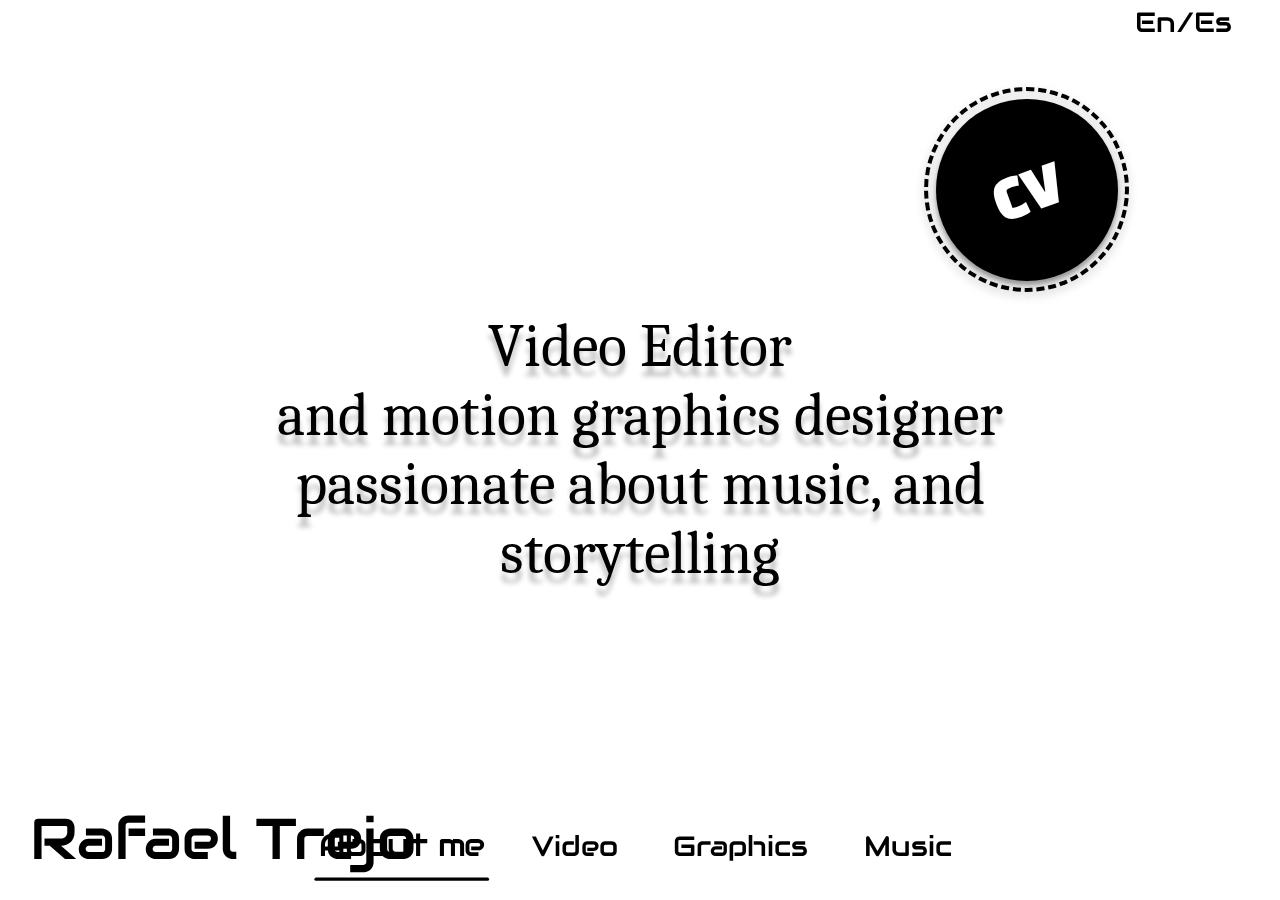
<file: index.html>
<!DOCTYPE html>

<html lang="en">
<head>
<meta charset="utf-8"/>
<meta content="width=device-width, initial-scale=1.0" name="viewport"/>
<title>Rafael Trejo - Portfolio</title>
<link href="https://fonts.googleapis.com/css2?family=Caladea:wght@400;700&amp;family=Audiowide&amp;family=Changa+One&amp;display=swap" rel="stylesheet"/>


<script src="https://w.soundcloud.com/player/api.js"></script>
<link rel="stylesheet" href="styles.css"/>
</head>
<body data-section="about">
<div class="lang" id="langToggle" role="button" tabindex="0" aria-label="Toggle language">En/Es</div>
<main class="slides" id="slides">
<!-- ABOUT -->
<section class="slide" data-section="about">
<div class="hero">
<p id="heroLine1">Video Editor</p>
<p id="heroLine2">and motion graphics designer</p>
<p id="heroLine3">passionate about music, and</p>
<p id="heroLine4">storytelling</p>
</div>
<div aria-label="Open CV" class="cv-button-wrapper">
<div class="cv-button" role="button" tabindex="0">
<span>CV</span>
</div>
</div>
</section>
<!-- VIDEO -->
<section class="slide" data-section="video">
<div class="video-shell" aria-label="Video projects">
<div aria-label="Select video project" class="video-tabs" role="tablist">
<button aria-selected="true" class="video-tab is-active" data-idx="0" type="button"></button>
<button aria-selected="false" class="video-tab" data-idx="1" type="button"></button>
<button aria-selected="false" class="video-tab" data-idx="2" type="button"></button>
<button aria-selected="false" class="video-tab" data-idx="3" type="button"></button>
<button aria-selected="false" class="video-tab" data-idx="4" type="button"></button>
<button aria-selected="false" class="video-tab" data-idx="5" type="button"></button>
<button aria-selected="false" class="video-tab" data-idx="6" type="button"></button>
</div>
<div class="panel-card video-card">
<div aria-label="Project preview" class="video-preview">
<iframe allow="accelerometer; autoplay; clipboard-write; encrypted-media; gyroscope; picture-in-picture; web-share" allowfullscreen="" class="project-youtube" id="projectYouTube" loading="lazy" title="YouTube video player"></iframe>
<div id="videoPlaceholder" class="video-placeholder">Video coming soon</div>
</div>
<div class="video-meta">
<h2 id="videoTitle"><span id="projectTitle">Freestylers Compilation (Kraken Battles)</span></h2>
<p id="videoDesc">
<span id="projectDesc">I planned, recorded, and edited this TikTok-style compilation. We attended a freestyle meet, selected a few standout freestylers, and cut the highlights to showcase their talent and energy.</span>
</p>
</div>
</div>
</div>
</section>
<!-- GRAPHICS -->
<section class="slide" data-section="graphics">
  <div class="panel-card graphics-card" aria-label="Graphics projects">
    <div class="graphics-main" id="graphicsMain" aria-label="Selected design">
      <img id="graphicsMainImg" src="/src/CaracasByNight.png" alt="Selected design" loading="lazy" onerror="this.onerror=null;this.src='https://raw.githubusercontent.com/TheRagusto/Ragus/main/src/CaracasByNight.png';">
    
      <button type="button" class="gfull-btn" id="graphicsFullBtn" aria-label="Fullscreen">
        <svg class="gfull-ic" viewBox="0 0 24 24" aria-hidden="true">
          <path fill="currentColor" d="M7 14H5v5h5v-2H7v-3zm0-4h2V7h3V5H5v5zm10 9h-3v2h5v-5h-2v3zm0-14V5h-5v2h3v3h2V5z"/>
        </svg>
      </button>
    </div>

    <div class="graphics-thumbs" role="listbox" aria-label="Design thumbnails">
      <button type="button" class="gthumb is-active" aria-selected="true" data-idx="0" data-src="/src/CaracasByNight.png" aria-label="Caracas By Night">
        <img src="/src/CaracasByNight.png" alt="" loading="lazy" onerror="this.onerror=null;this.src='https://github.com/TheRagusto/Site2.0/blob/b03f2a06a08acedf96a0289310d2289831086922/src/CaracasByNight.png';">
      </button>
      <button type="button" class="gthumb" aria-selected="false" data-idx="1" data-src="/src/Ceiba.jpg" aria-label="Ceiba">
        <img src="/src/Ceiba.jpg" alt="" loading="lazy" onerror="this.onerror=null;this.src='https://github.com/TheRagusto/Site2.0/blob/b03f2a06a08acedf96a0289310d2289831086922/src/Ceiba.jpg';">
      </button>
      <button type="button" class="gthumb" aria-selected="false" data-idx="2" data-src="/src/LogicPoster.png" aria-label="Logic Poster">
        <img src="/src/LogicPoster.png" alt="" loading="lazy" onerror="this.onerror=null;this.src='https://github.com/TheRagusto/Site2.0/blob/b03f2a06a08acedf96a0289310d2289831086922/src/LogicPoster.png';">
      </button>
      <button type="button" class="gthumb" aria-selected="false" data-idx="3" data-src="/src/Recipe.jpg" aria-label="Recipe">
        <img src="/src/Recipe.jpg" alt="" loading="lazy" onerror="this.onerror=null;this.src='https://github.com/TheRagusto/Site2.0/blob/b03f2a06a08acedf96a0289310d2289831086922/src/Recipe.jpg';">
      </button>
    </div>
  </div>
</section>

<!-- MUSIC -->
<section class="slide" data-section="music">
<div aria-label="Music projects" class="music-wrap">
<div class="music-info">
<div class="music-now" id="musicNow">NOW PLAYING<span class="np-dots" aria-hidden="true"><span>.</span><span>.</span><span>.</span></span></div>
<div class="music-title" id="musicTitle">Clouds 1 Mix</div>
<div class="music-desc" id="musicDesc">Original track on SoundCloud.</div>
  <iframe id="scPlayer" class="sc-player" title="SoundCloud player" loading="lazy" allow="autoplay" src="https://w.soundcloud.com/player/?url=https%3A%2F%2Fsoundcloud.com%2Fuser-327547324%2Fclouds1mix-mp3&color=%23000000&auto_play=false&hide_related=true&show_comments=false&show_user=true&show_reposts=false&show_teaser=false&visual=false&enable_api=true"></iframe>
</div>
<div aria-label="Tracks" class="music-grid" role="listbox">
<button aria-label="Track 1" aria-selected="true" class="music-tile is-active mtile" data-idx="0">
<video class="tile-sticker" muted loop playsinline preload="metadata" poster="https://media.giphy.com/media/7CheF7K8CPAtWxAWlt/giphy_s.gif">
  <source src="https://media.giphy.com/media/7CheF7K8CPAtWxAWlt/giphy.mp4" type="video/mp4">
</video>

<span class="tile-num">1</span>
</button>
<button aria-label="Track 2" aria-selected="false" class="music-tile mtile" data-idx="1">
<video class="tile-sticker" muted loop playsinline preload="metadata" poster="https://media.giphy.com/media/7CheF7K8CPAtWxAWlt/giphy_s.gif">
  <source src="https://media.giphy.com/media/7CheF7K8CPAtWxAWlt/giphy.mp4" type="video/mp4">
</video>

<span class="tile-num">2</span>
</button>
<button aria-label="Track 3" aria-selected="false" class="music-tile mtile" data-idx="2">
<video class="tile-sticker" muted loop playsinline preload="metadata" poster="https://media.giphy.com/media/7CheF7K8CPAtWxAWlt/giphy_s.gif">
  <source src="https://media.giphy.com/media/7CheF7K8CPAtWxAWlt/giphy.mp4" type="video/mp4">
</video>

<span class="tile-num">3</span>
</button>
<button aria-label="Track 4" aria-selected="false" class="music-tile mtile" data-idx="3">
<video class="tile-sticker" muted loop playsinline preload="metadata" poster="https://media.giphy.com/media/7CheF7K8CPAtWxAWlt/giphy_s.gif">
  <source src="https://media.giphy.com/media/7CheF7K8CPAtWxAWlt/giphy.mp4" type="video/mp4">
</video>

<span class="tile-num">4</span>
</button>
</div>
</div>
</section>
</main>
<div aria-label="Brand" class="logo" id="logo">
<span class="logo-name is-rafael">Rafael Trejo</span>
<span class="logo-name is-ragus">Ragus</span>
</div>
<nav aria-label="Primary navigation" class="navbar">
<a class="is-active" data-nav="about" href="#about">About me</a>
<a data-nav="video" href="#video">Video</a>
<a data-nav="graphics" href="#graphics">Graphics</a>
<a data-nav="music" href="#music">Music</a>
</nav>

<!-- Graphics fullscreen modal fallback -->
<div class="gmodal" id="gModal" aria-hidden="true" role="dialog" aria-label="Fullscreen image">
  <button class="gmodal-close" id="gModalClose" type="button" aria-label="Close fullscreen">
    <svg viewBox="0 0 24 24" aria-hidden="true">
      <path fill="currentColor" d="M18.3 5.71 12 12l6.3 6.29-1.41 1.42L10.59 13.4 4.3 19.71 2.89 18.3 9.17 12 2.89 5.71 4.3 4.29l6.29 6.3 6.3-6.3z"/>
    </svg>
  </button>
  <img id="gModalImg" alt="Fullscreen design preview"/>
</div>

<script src="app.js"></script>
</body>
</html>
</file>
<file: styles.css>
* { margin: 0; padding: 0; box-sizing: border-box; }

    :root {
      --ease-smooth: cubic-bezier(.2,.9,.2,1);
      --nav-font: 'Audiowide', sans-serif;
      --body-font: 'Caladea', serif;
          --panel-shadow: 0px 10px 18px rgba(0,0,0,0.18);
    }

    body {
      font-family: var(--body-font);
      background: #fff;
      color: #000;
      min-height: 100svh;
      height: 100svh;
      overflow: hidden;
    }

    /* Slides */
    .slides {
      position: fixed;
      inset: 0;
      display: flex;
      width: 400vw;
      min-height: 100svh;
      height: 100svh;
      transform: translateX(0);
      transition: transform 900ms var(--ease-smooth);
      will-change: transform;
    }

    .slide {
      width: 100vw;
      min-height: 100svh;
      height: 100svh;
      display: flex;
      align-items: center;
      justify-content: center;
      padding: 40px;
      position: relative;
    }

    .slide[data-section="about"] { position: relative; }

    /* Top right language */
    .lang {
      position: fixed;
      top: 6px;
      right: 48px;
      font-family: var(--nav-font);
      font-size: clamp(18px, 2.2vw, 32px);
      line-height: 1.2;
      z-index: 40;
      user-select: none;
    }

    /* CV button (lives inside About slide so it slides out with the section) */
    .cv-button-wrapper {
      position: absolute;
      top: 87px;
      right: 151px;
      width: 205px;
      height: 205px;
      z-index: 35;
      filter: drop-shadow(0px 4px 4px rgba(0,0,0,0.25));
      --cv-scale: 1;
      transform: translateX(0) translateY(0) scale(var(--cv-scale));
      transform-origin: top right;
      transition:
        transform 620ms var(--ease-smooth),
        filter 620ms var(--ease-smooth),
        opacity 620ms var(--ease-smooth);
    }

    /* Optional: disable interactions once About is off-screen (still safe even without JS) */
    .slide[data-section="about"]:not(.is-active) .cv-button-wrapper {
      pointer-events: none;
    }

    .cv-button-wrapper::before {
      content: "";
      position: absolute;
      inset: 0;
      border: 4px dashed #000;
      border-radius: 50%;
      transform-origin: 50% 50%;
      animation: spin 10s linear infinite;
      will-change: transform;
      opacity: 1;
      transition: opacity 520ms var(--ease-smooth);
    }

    @keyframes spin { to { transform: rotate(360deg); } }

    /* Inner black circle */
    .cv-button {
      position: absolute;
      width: 182px;
      height: 182px;
      top: 50%;
      left: 50%;
      transform: translate(-50%, -50%);
      border-radius: 50%;
      background: #000;
      box-shadow: 0px 4px 4px rgba(0,0,0,0.25);
      display: grid;
      place-items: center;
      cursor: pointer;
      will-change: transform, box-shadow;
      transition: transform 520ms var(--ease-smooth), box-shadow 520ms var(--ease-smooth);
    }

    .cv-button span {
      display: inline-block;
      font-family: 'Changa One', cursive;
      font-weight: 400;
      font-size: 64px;
      line-height: 1;
      color: #fff;
      transform: rotate(-20.17deg);
      text-shadow: 0px 6px 8px rgba(0,0,0,0.35);
    }

    .cv-button-wrapper:hover {
      transform: scale(calc(var(--cv-scale) * 1.035));
      filter: drop-shadow(0px 12px 18px rgba(0,0,0,0.20));
    }

    .cv-button-wrapper:hover::before { opacity: 0.88; }

    .cv-button-wrapper:hover .cv-button {
      transform: translate(-50%, -50%) scale(1.05);
      box-shadow: 0px 14px 24px rgba(0,0,0,0.18);
    }

    @media (prefers-reduced-motion: reduce) {
      .cv-button-wrapper::before { animation: none; }
      .slides { transition: none; }
    }

    /* About hero */
    .hero {
      font-family: var(--body-font);
      font-size: clamp(34px, 4.7vw, 64px);
      line-height: 1.15;
      text-align: center;
      text-shadow: 0px 10px 5.8px rgba(0,0,0,0.25);
      max-width: 980px;
      padding: 12px 16px;
    }

    /* Standard panel card (Video/Graphics/Music) */
    .panel-card {
      width: min(1180px, 92vw);
      height: min(680px, 68vh);
      background: #d9d9d9;
      border-radius: 26px;
      box-shadow: var(--panel-shadow);
      padding: 34px;
      position: relative;
      overflow: hidden; /* prevent content from spilling outside the panel */
    }

    /* Wrapper used ONLY for the Video tab so the side selectors can protrude
       without turning the whole panel into overflow:visible. */
    .video-shell{
      width: min(1180px, 92vw);
      height: min(680px, 68vh);
      margin: 0 auto;
      position: relative;
      overflow: visible;
    }
    .video-shell .panel-card{
      width: 100%;
      height: 100%;
      margin: 0;
      overflow: hidden;
    }

    /* Video slide card */
    .video-card {
      display: grid;
      grid-template-columns: minmax(0, 1.55fr) minmax(0, 1fr);
      gap: 34px;
      align-items: center;
    }

    
    .video-preview{
      width: 100%;
      height: 100%;
      background: #000;
      border-radius: 24px;
      overflow: hidden;
      position: relative;
    }
    .project-youtube{
      width: 100%;
      height: 100%;
      border: 0;
      display: block;
    }

.video-tabs {
  position: absolute;
  top: 22px;
  right: -12px; /* protrude beyond the panel edge */
  display: flex;
  flex-direction: column;
  gap: 12px;
  z-index: 5;
}

.video-tab {
  width: 30px;
  height: 30px;
  border-radius: 6px;
  border: none;
  background: #d9d9d9;
  box-shadow: inset 0 0 0 1px rgba(0,0,0,.18);
  cursor: pointer;
  transition: transform .22s var(--ease-smooth), background .22s var(--ease-smooth), box-shadow .22s var(--ease-smooth);
  transform: translateX(0);
}


.video-tab:hover{
  transform: translate3d(-4px,-2px,0);
  opacity: 1;
  box-shadow: 0px 14px 22px rgba(0,0,0,0.20);
}

.video-tab.is-active {
  background: #000;
  box-shadow: inset 0 0 0 1px rgba(0,0,0,.22);
}




    .video-preview {
      height: 100%;
      background: #000;
      border-radius: 22px;
      display: grid;
      place-items: center;
      position: relative;
      overflow: hidden;
    }

    .play-triangle {
      width: 0;
      height: 0;
      border-left: 170px solid #e62b2b;
      border-top: 100px solid transparent;
      border-bottom: 100px solid transparent;
      transform: translateX(10px);
      filter: drop-shadow(0px 6px 10px rgba(0,0,0,0.25));
    }

    .video-meta {
      text-align: left;
      font-family: var(--nav-font);
      color: #000;
      padding-right: 10px;
    }

    .video-meta h2 {
      font-size: clamp(34px, 4vw, 56px);
      line-height: 1.05;
      margin-bottom: 12px;
      font-weight: 400;
    }

    .video-meta p {
      font-family: var(--body-font);
      font-size: clamp(16px, 1.8vw, 24px);
      line-height: 1.35;
      font-weight: 400;
      opacity: 0.95;
      max-width: 360px;
    }

    /* Graphics slide gallery */
    .graphics-card{
      display: grid;
      grid-template-columns: 1fr 230px;
      gap: 26px;
      align-items: stretch;
}

    .graphics-main{
      background:#000;
      background-size:contain;
      background-repeat:no-repeat;
      background-position:center;

      height: 100%;
      background: #000;
      border-radius: 30px;
      box-shadow: inset 0 0 0 0 rgba(255,255,255,0);
      transition: box-shadow 320ms var(--ease-smooth);
    }

  /* Graphics images (use <img> instead of background-image for reliable hosting) */
  .graphics-main{ overflow:hidden; }
  .graphics-main img{
    width:100%;
    height:100%;
    display:block;
    border-radius:32px;
    object-fit:contain;
    background:#0b0b0b;
  }
  .gthumb{ overflow:hidden; padding:0; }
  .gthumb img{
    width:100%;
    height:100%;
    display:block;
    border-radius:26px;
    object-fit:cover;
    background:#0b0b0b;
  }

    .graphics-thumbs{
      height: 100%;
      display: grid;
      grid-template-rows: repeat(4, 1fr);
      gap: 18px;
      align-content: stretch;
      padding-block: 8px; /* breathing room above/below thumbs */
    }

    .gthumb{
      border: 0;
      width: 100%;
      background: #000;
      border-radius: 26px;
      cursor: pointer;
      box-shadow: 0px 8px 14px rgba(0,0,0,0.18);
      transform: translateY(0) scale(1);
      opacity: 0.92;
      transition: transform 240ms var(--ease-smooth), opacity 240ms var(--ease-smooth), box-shadow 240ms var(--ease-smooth);
    }

    .gthumb:hover{
      transform: translateY(-2px) scale(1.02);
      opacity: 1;
      box-shadow: 0px 12px 18px rgba(0,0,0,0.22);
    }

    .gthumb.is-active{
      opacity: 1;
      box-shadow: 0 0 0 4px rgba(0,0,0,0.18), 0px 14px 20px rgba(0,0,0,0.24);
    }

    .gthumb:focus{ outline: none; }
    .gthumb:focus-visible{
      box-shadow: 0 0 0 4px rgba(0,0,0,0.22), 0px 14px 20px rgba(0,0,0,0.24);
      opacity: 1;
    }



    /* Fix Grid overflow/overlap in Graphics on some hosts/browsers */
    .graphics-main, .graphics-thumbs { min-height: 0; }
    .gthumb { height: 100%; display: block; }

    /* Fullscreen button for Graphics main preview */
    .gfull-btn{
      position:absolute;
      right: 18px;
      bottom: 18px;
      width: 46px;
      height: 46px;
      border: 0;
      border-radius: 14px;
      background: rgba(0,0,0,0.72);
      color: #fff;
      display: grid;
      place-items: center;
      cursor: pointer;
      box-shadow: 0px 10px 18px rgba(0,0,0,0.22);
      transition: transform 220ms var(--ease-smooth), background 220ms var(--ease-smooth), box-shadow 220ms var(--ease-smooth);
      z-index: 3;
    }
    .gfull-btn:hover{
      transform: translateY(-2px) scale(1.03);
      background: rgba(0,0,0,0.82);
      box-shadow: 0px 14px 22px rgba(0,0,0,0.26);
    }
    .gfull-ic{
      width: 20px;
      height: 20px;
      display:block;
    }



    /* Graphics fullscreen fallback modal (for mobile browsers that don't support Fullscreen API) */
    .gmodal{
      position: fixed;
      inset: 0;
      background: rgba(0,0,0,0.92);
      display: none;
      align-items: center;
      justify-content: center;
      z-index: 120;
      padding: 18px;
    }
    .gmodal.is-open{ display: flex; }
    .gmodal img{
      width: min(1200px, 96vw);
      height: auto;
      max-height: 90svh;
      object-fit: contain;
      border-radius: 18px;
      background: #0b0b0b;
      box-shadow: 0px 18px 28px rgba(0,0,0,0.35);
    }
    .gmodal-close{
      position: absolute;
      top: calc(14px + env(safe-area-inset-top, 0px));
      right: calc(14px + env(safe-area-inset-right, 0px));
      width: 44px;
      height: 44px;
      border: 0;
      border-radius: 14px;
      background: rgba(217,217,217,0.92);
      color: #000;
      display: grid;
      place-items: center;
      cursor: pointer;
      box-shadow: 0px 12px 20px rgba(0,0,0,0.22);
      transition: transform 220ms var(--ease-smooth), background 220ms var(--ease-smooth);
    }
    .gmodal-close:hover{ transform: translateY(-1px) scale(1.03); background: rgba(217,217,217,1); }
    .gmodal-close svg{ width: 18px; height: 18px; }

    /* Bottom-left name (morphs on Music) */
    .logo {
      position: fixed;
      bottom: 30px;
      left: 30px;
      font-family: var(--nav-font);
      font-size: clamp(34px, 4.5vw, 64px);
      line-height: 1.05;
      z-index: 40;
      user-select: none;
      white-space: nowrap;
      display: inline-grid;
      transform: translate3d(var(--logo-shift, 0px), 0, 0);
      -webkit-font-smoothing: antialiased;
      text-rendering: geometricPrecision;
      backface-visibility: hidden;
      transition: transform 760ms var(--ease-smooth);
    }

    .logo-name {
      grid-area: 1 / 1;
      transition: opacity 520ms var(--ease-smooth), transform 520ms var(--ease-smooth);
      will-change: opacity, transform;
    }


    .logo-name.is-ragus {
      opacity: 0;
      transform: translate3d(-12px, 0, 0) scale(0.99);
      pointer-events: none;
    }

    body[data-section="music"] .logo-name.is-rafael {
      opacity: 0;
      transform: translate3d(12px, 0, 0) scale(0.99);
      pointer-events: none;
    }

    body[data-section="music"] .logo-name.is-ragus {
      opacity: 1;
      transform: translate3d(0px, 0, 0) scale(1);
      pointer-events: auto;
    }

    /* Bottom nav */
    .navbar {
      position: fixed;
      bottom: 30px;
      left: 50%;
      transform: translateX(-50%);
      display: flex;
      gap: clamp(18px, 2.8vw, 48px);
      font-family: var(--nav-font);
      font-size: clamp(18px, 2.2vw, 32px);
      z-index: 40;
      white-space: nowrap;
      user-select: none;
    }

    .navbar a {
      position: relative;
      text-decoration: none;
      color: #000;
      padding: 6px 10px;
      transform: translateY(0) scale(1);
      transition: transform 280ms var(--ease-smooth), opacity 280ms var(--ease-smooth);
    }

    .navbar a::after {
      content: "";
      position: absolute;
      left: 6px;
      right: 6px;
      bottom: -8px;
      height: 3px;
      background: #000;
      border-radius: 999px;
      transform: scaleX(0);
      transform-origin: center;
      opacity: 0;
      transition: transform 320ms var(--ease-smooth), opacity 320ms var(--ease-smooth);
    }

    .navbar a:hover {
      transform: translateY(-1px) scale(1.02);
      opacity: 0.9;
    }

    .navbar a:hover::after {
      transform: scaleX(1);
      opacity: 1;
    }

    .navbar a:focus { outline: none; }
    .navbar a:focus-visible::after {
      transform: scaleX(1);
      opacity: 1;
    }

    .navbar a.is-active {
      transform: translateY(-1px) scale(1.12);
      opacity: 1;
    }

    .navbar a.is-active::after {
      transform: scaleX(1);
      opacity: 1;
    }

    /* Music tab layout */
    .music-wrap{
      width: min(1180px, 92vw);
      display: grid;
      grid-template-columns: 1fr 1fr;
      align-items: center;
      column-gap: clamp(32px, 5vw, 84px);
      transform: translateY(-18px);
    }

    .music-info{
      text-align: center;
      font-family: var(--nav-font);
    }

    .music-now{
      font-size: clamp(18px, 2.35vw, 32px);
      letter-spacing: 0.08em;
      margin-bottom: 18px;
      opacity: 0.95;
    }

    
    .np-dots{
  display:inline-flex;
  gap: 2px;
  margin-left: 6px;
}

/* Choppy cumulative ellipsis: 1 dot → 2 dots → 3 dots → all off → loop */
.np-dots span{
  display:inline-block;
  opacity: 0;
  animation-duration: 2.8s;
  animation-timing-function: steps(1, end);
  animation-iteration-count: infinite;
}
.np-dots span:nth-child(1){ animation-name: npDot1; }
.np-dots span:nth-child(2){ animation-name: npDot2; }
.np-dots span:nth-child(3){ animation-name: npDot3; }

@keyframes npDot1{
  0%, 9%   { opacity: 0; }
  10%, 75% { opacity: 1; }
  76%, 100%{ opacity: 0; }
}
@keyframes npDot2{
  0%, 34%  { opacity: 0; }
  35%, 75% { opacity: 1; }
  76%, 100%{ opacity: 0; }
}
@keyframes npDot3{
  0%, 59%  { opacity: 0; }
  60%, 75% { opacity: 1; }
  76%, 100%{ opacity: 0; }
}

    .music-title{
      font-size: clamp(20px, 2.55vw, 36px);
      margin-bottom: 10px;
    }

    .music-desc{
      font-size: clamp(14px, 2.0vw, 26px);
      opacity: 0.95;
    }

    .music-grid{
  --tile: clamp(220px, 22vw, 340px);
  display: grid;
  grid-template-columns: repeat(2, var(--tile));
  gap: clamp(22px, 2.8vw, 38px);
  justify-content: end;
  align-content: center;
  justify-items: stretch;
}

.music-tile{
  width: 100%;
  aspect-ratio: 1 / 1;
  border: 0;
  border-radius: 34px;
  background: transparent;
  box-shadow: 0px 12px 18px rgba(0,0,0,0.20);
  cursor: pointer;
  position: relative;
  overflow: hidden;
  transition: transform 260ms var(--ease-smooth), box-shadow 260ms var(--ease-smooth), opacity 260ms var(--ease-smooth);
  opacity: 0.95;
}

.music-tile .tile-sticker{
  position: absolute;
  inset: 0;
  width: 100%;
  height: 100%;
  display: block;
  object-fit: cover;
  border-radius: 34px;
}


    .music-tile:hover{
      transform: translateY(-3px) scale(1.01);
      box-shadow: 0px 16px 22px rgba(0,0,0,0.24);
      opacity: 1;
    }

    .music-tile.is-active{
      opacity: 1;
      box-shadow: 0 0 0 4px rgba(0,0,0,0.15), 0px 18px 24px rgba(0,0,0,0.26);
      transform: translateY(-2px) scale(1.01);
    }

    
.tile-num{
  position:absolute;
  right: 14px;
  bottom: 14px;
  width: 28px;
  height: 28px;
  border-radius: 10px;
  display:grid;
  place-items:center;
  font-family: var(--nav-font);
  font-size: 14px;
  line-height: 1;
  color: #fff;
  background: rgba(0,0,0,0.70);
  box-shadow: 0px 10px 16px rgba(0,0,0,0.22);
  pointer-events:none;
}
.tile-sticker{
  width:100%;
  height:100%;
  display:block;
  object-fit:cover;
}


.note-icon{
      width: 56%;
      height: 56%;
      filter: drop-shadow(0px 10px 18px rgba(0,0,0,0.22));
    }

    
    
    .sc-player{
      width: 100%;
      height: 162px;
      border: 0;
      border-radius: 20px;
      overflow: hidden;
      margin-top: 18px;
      background: #000;
      box-shadow: 0px 12px 18px rgba(0,0,0,0.20);
    }
/* Responsive */
    @media (max-width: 1000px) {
      .panel-card { height: auto; }
      .video-card { grid-template-columns: 1fr; }
      .video-preview { height: min(420px, 45vh); }
      .video-meta p { font-family: var(--body-font);
      max-width: none; }

      .graphics-card { grid-template-columns: 1fr; }
      .graphics-thumbs {
        grid-template-rows: none;
        grid-template-columns: repeat(4, 1fr);
        height: auto;
      }
      .gthumb { height: 92px; }

      .music-wrap { grid-template-columns: 1fr; row-gap: 28px; transform: translateY(-8px); }
      .music-grid { grid-template-columns: repeat(2, minmax(0, 1fr)); justify-content: center; gap: 18px; }
    }

    @media (max-width: 900px) {
      .cv-button-wrapper {
        right: 20px;
        top: 70px;
        transform: scale(0.85);
        transform-origin: top right;
      }
      .lang { right: 20px; }
      .logo { left: 18px; bottom: 18px; }
      .navbar { bottom: 18px; gap: 18px; }
    }

    /* Mobile-first refinements */
    @media (max-width: 640px) {
      body { overflow-x: hidden; }

      /* Reserve space for the floating navbar so content never sits behind it */
      :root { --mobile-nav-h: 78px; }

      /* Keep full viewport height, but add bottom padding equal to nav height */
      .slides{
        height: 100svh;
      }
      .slide{
        height: 100svh;
        padding: 22px 16px calc(22px + var(--mobile-nav-h) + env(safe-area-inset-bottom, 0px));
      }

      .lang {
        right: 16px;
        top: 10px;
        font-size: 18px;
      }

      .hero {
        font-size: clamp(28px, 7.4vw, 44px);
        text-shadow: 0px 8px 5px rgba(0,0,0,0.22);
        padding: 10px 10px;
      }

      .cv-button-wrapper{
        top: 64px;
        right: 16px;
        width: 150px;
        height: 150px;
        --cv-scale: 1;
      }
      .cv-button{ width: 132px; height: 132px; }
      .cv-button span{ font-size: 48px; }

      .navbar{
        left: 50%;
        bottom: calc(10px + env(safe-area-inset-bottom, 0px));
        transform: translateX(-50%);
        gap: 12px;
        font-size: 16px;
        flex-wrap: nowrap;
        justify-content: flex-start;
        max-width: calc(100vw - 24px);
        padding: 10px 12px;
        min-height: var(--mobile-nav-h);
        border-radius: 999px;
        background: rgba(217,217,217,0.92);
        box-shadow: 0px 10px 18px rgba(0,0,0,0.14);
        overflow-x: auto;
        -webkit-overflow-scrolling: touch;
        scrollbar-width: none;
      }
      .navbar::-webkit-scrollbar{ display:none; }
      .navbar a{ flex: 0 0 auto; padding: 6px 10px; }
      .navbar a{ padding: 6px 8px; }

      .logo{
        left: 14px;
        top: 12px;
        bottom: auto;
        font-size: 26px;
        z-index: 45;
      }

      .panel-card{
        width: 92vw;
        padding: 18px;
        border-radius: 22px;
        height: auto;
        max-height: 70svh;
        overflow: auto; /* allow content to fit on short screens */
        -webkit-overflow-scrolling: touch;
      }

      .video-shell{ width: 92vw; height: auto; }
      .video-shell .panel-card{ max-height: 74svh; overflow: hidden; }

      .video-card{ gap: 18px; }
      .video-preview{ height: min(44svh, 360px); border-radius: 18px; }
      .video-meta h2{ font-size: 30px; }
      .video-meta p{ font-size: 16px; max-width: none; }

      .video-tabs{
        right: -10px;
        top: 18px;
        gap: 10px;
      }
      .video-tab{
        width: 38px;
        height: 38px;
        border-radius: 10px;
      }

      .graphics-card{ gap: 16px; }
      .graphics-main{ border-radius: 22px; }
      .graphics-main img{ border-radius: 22px; }
      .graphics-thumbs{ gap: 12px; }
      .gthumb{ border-radius: 18px; }
      .gthumb img{ border-radius: 18px; }
      .gfull-btn{ right: 14px; bottom: 14px; width: 44px; height: 44px; border-radius: 14px; }

      .music-wrap{ width: 92vw; row-gap: 18px; transform: translateY(-6px); }
      .music-now{ font-size: 18px; margin-bottom: 10px; }
      .music-title{ font-size: 22px; }
      .music-desc{ font-size: 16px; }

      .music-grid{
        --tile: clamp(150px, 34vw, 220px);
        gap: 14px;
        justify-content: center;
      }
      .music-tile{ border-radius: 22px; }
    }

    /* Very short screens (landscape phones) */
    @media (max-height: 640px) {
      .panel-card{ max-height: 66svh; }
      .video-preview{ height: min(48svh, 320px); }
      .navbar{ bottom: 10px; }
      .logo{ bottom: 10px; }
    }

  
.video-placeholder{
  position:absolute;
  inset:0;
  display:flex;
  align-items:center;
  justify-content:center;
  font-family: inherit;
  font-size: 18px;
  letter-spacing: 0.02em;
  color: rgba(255,255,255,0.85);
  background: linear-gradient(180deg, rgba(0,0,0,0.75), rgba(0,0,0,0.55));
  border-radius: 22px;
  opacity: 0;
  pointer-events:none;
}
.video-preview.is-empty .video-placeholder{ opacity:1; }

.video-preview{
  position: relative;
  border-radius: 22px;
  overflow: hidden;
  background: #000;
}
.project-video[hidden], .project-youtube{width:100%;height:100%;display:block;border:0;}
.project-youtube[hidden]{display:none !important;}
.project-video{
  width: 100%;
  height: 100%;
  display: block;
  object-fit: cover;
}
.video-error{
  position:absolute;
  inset:0;
  display:grid;
  place-items:center;
  background: rgba(0,0,0,0.55);
  color:#fff;
  padding: 18px;
}
.video-error-inner{
  width: min(420px, 90%);
  background: rgba(20,20,20,0.85);
  border-radius: 14px;
  padding: 14px 16px;
}
.video-error-title{
  font-family: 'Audiowide', system-ui, sans-serif;
  font-size: 14px;
  letter-spacing: .3px;
  margin-bottom: 6px;
}
.video-error-text{
  font-family: system-ui, sans-serif;
  font-size: 13px;
  line-height: 1.35;
  opacity: .95;
}

/* =========================
   MOBILE RESPONSIVE LAYOUT (v5)
   - Reserve space for top UI (logo/lang) + bottom navbar.
   - Reduce panel sizes so nothing sits under the navbar.
   - Keep navbar translucent.
   ========================= */
:root{
  --mobile-nav-h: 64px;
  --mobile-nav-gap: 12px; /* breathing room above navbar */
  --mobile-nav-total: calc(var(--mobile-nav-h) + env(safe-area-inset-bottom) + var(--mobile-nav-gap));

  --mobile-top-ui: 72px;  /* space for name + En/Es */
}

@media (max-width: 820px){
  html, body{ height: 100%; }
  body{ overflow: hidden; }

  /* Slide rail is clipped between top UI and bottom navbar */
  .slides{
    position: fixed;
    left: 0; right: 0;
    top: 0;
    bottom: var(--mobile-nav-total);
    height: auto;
    z-index: 1;
  }

  /* Each slide: start below the top UI */
  .slide{
    width: 100%;
    height: 100%;
    padding: calc(18px + var(--mobile-top-ui)) 14px 18px;
    box-sizing: border-box;

    display: flex;
    flex-direction: column;
    justify-content: flex-start; /* prevent odd vertical centering */
    align-items: center;
    gap: 14px;
  }

  /* Cards/panels: smaller so they always fit */
  .panel-card, .video-shell{
    width: min(92vw, 520px);
    max-height: 100%;
    height: min(620px, 100%);
  }

  /* Video: constrain the player area */
  iframe, .video-embed iframe{
    max-height: 46vh !important;
  }
  .video-shell .video-frame,
  .video-shell .video-embed{
    height: auto;
    max-height: 46vh;
  }

  /* Graphics: constrain main preview and thumbs */
  .graphics-grid{
    width: 100%;
    gap: 12px;
  }
  .graphics-main{
    height: min(52vh, 520px);
  }
  .graphics-thumbs{
    gap: 10px;
  }
  .graphics-thumb{
    height: 70px;
  }

  /* Music: reduce typography so header doesn't eat the screen */
  .now-playing{
    font-size: 18px;
  }
  .now-playing-title{
    font-size: 34px;
    line-height: 1.05;
  }
  .now-playing-sub{
    font-size: 18px;
  }

  /* Music tiles: keep them from expanding too much */
  .music-grid{
    gap: 14px;
  }
  .music-tile{
    height: 150px;
  }

  /* Navbar: translucent, smaller, touch-friendly */
  .navbar{
    position: fixed;
    left: 50%;
    transform: translateX(-50%);
    bottom: 0;

    width: min(94vw, 560px);
    height: var(--mobile-nav-h);
    padding: 10px 12px calc(10px + env(safe-area-inset-bottom));
    border-radius: 18px 18px 0 0;

    background: rgba(217,217,217,0.72);
    backdrop-filter: blur(10px);
    -webkit-backdrop-filter: blur(10px);

    box-shadow: 0px -10px 18px rgba(0,0,0,0.10);
    z-index: 50;
  }
  .navbar a{
    padding: 6px 10px;
    white-space: nowrap;
  }

  /* Keep logo/lang above everything */
  .logo{
    position: fixed;
    top: 16px;
    left: 16px;
    bottom: auto;
    z-index: 60;
  }
  .lang{
    position: fixed;
    top: 16px;
    right: 16px;
    z-index: 60;
  }
}

/* Short-height phones (landscape) */
@media (max-width: 820px) and (max-height: 560px){
  :root{ --mobile-top-ui: 60px; --mobile-nav-h: 58px; }
  .slide{ padding-top: calc(14px + var(--mobile-top-ui)); }
  iframe, .video-embed iframe{ max-height: 42vh !important; }
  .graphics-main{ height: min(48vh, 420px); }
}

/* =========================
   MOBILE TUNING (v6)
   - Navbar: true floating oval, closer to bottom
   - Graphics: reduce gap between main preview and thumbnails
   - Music: reduce tile size
   - Video: allow description to scroll
   ========================= */
@media (max-width: 820px){
  :root{
    --mobile-nav-h: 58px;
    --mobile-nav-gap: 6px;
    --mobile-nav-total: calc(var(--mobile-nav-h) + env(safe-area-inset-bottom) + var(--mobile-nav-gap));
  }

  .navbar{
    width: min(94vw, 560px);
    height: var(--mobile-nav-h);
    padding: 8px 12px calc(6px + env(safe-area-inset-bottom));
    border-radius: 999px;            /* true oval */
  }

  /* Pull the bar visually closer to the bottom edge */
  .navbar{ bottom: 0; }

  /* Graphics spacing: bring thumbs closer to main preview */
  .graphics-grid{ gap: 8px; }
  .graphics-main{ margin-bottom: 0; }
  .graphics-thumbs{ margin-top: 0; gap: 8px; }

  /* Music tiles smaller on mobile */
  .music-tile{ height: 120px; border-radius: 22px; }
  .music-tile img{ object-fit: cover; }

  /* Video text: allow scrolling inside the description region */
  .video-shell .project-info{
    min-height: 0;
    overflow: auto;
    -webkit-overflow-scrolling: touch;
    padding-right: 6px;
  }
  /* If your markup uses .project-desc, keep it scrollable too */
  .video-shell .project-desc{
    overflow: auto;
    -webkit-overflow-scrolling: touch;
    max-height: 26vh;
  }
}

/* =========================
   MOBILE PATCH (v7)
   Fixes:
   - Navbar thinner + tighter to bottom
   - About slide layout restored (no weird empty space / CV overlap)
   - Video description scrolls
   - Graphics main/thumb spacing reduced + thumbs horizontal on mobile
   ========================= */
@media (max-width: 820px){
  /* NAVBAR */
  :root{
    --mobile-nav-h: 52px;
    --mobile-nav-gap: 4px;
  }
  .navbar{
    height: var(--mobile-nav-h);
    padding: 6px 12px calc(6px + env(safe-area-inset-bottom));
    border-radius: 999px;
    background: rgba(217,217,217,0.68);
    backdrop-filter: blur(10px);
    -webkit-backdrop-filter: blur(10px);
  }
  .navbar a{
    font-size: 16px;
    padding: 5px 10px;
  }

  /* ABOUT: center content, CV below, no overlay */
  .slide[data-section="about"]{
    justify-content: center;
    padding-top: calc(14px + var(--mobile-top-ui));
    padding-bottom: 18px;
  }
  .slide[data-section="about"] .hero{
    text-align: center;
    margin-top: 0;
  }
  .slide[data-section="about"] .cv-button-wrapper{
    position: relative !important;
    inset: auto !important;
    margin-top: 18px;
    align-self: center;
  }
  .slide[data-section="about"] .cv-button{
    transform: none !important;
  }

  /* VIDEO: enable scrolling for long descriptions */
  .video-card{
    display: flex;
    flex-direction: column;
    gap: 12px;
  }
  .video-preview{
    flex: 0 0 auto;
  }
  .video-meta{
    flex: 1 1 auto;
    min-height: 0; /* critical for overflow inside */
  }
  #videoDesc{
    max-height: 22vh;
    overflow: auto;
    -webkit-overflow-scrolling: touch;
    padding-right: 6px;
  }

  /* GRAPHICS: reduce padding and bring thumbs closer, horizontal strip */
  .panel-card{
    padding: 18px;
  }
  .graphics-card{
    grid-template-columns: 1fr;
    grid-template-rows: auto auto;
    gap: 10px;
  }
  .graphics-main{
    height: min(54vh, 520px);
    margin-bottom: 0;
  }
  .graphics-thumbs{
    height: auto;
    grid-template-rows: none;
    grid-auto-flow: column;
    grid-auto-columns: 92px;
    gap: 10px;
    overflow-x: auto;
    overflow-y: hidden;
    padding-bottom: 2px;
    -webkit-overflow-scrolling: touch;
  }
  .gthumb{
    border-radius: 18px;
  }
  .gthumb img{
    border-radius: 18px;
  }

  /* MUSIC: keep as-is (user said perfect) but ensure tiles don't grow */
  .music-tile{ height: 120px; }
}

/* =========================
   MOBILE PATCH (v8)
   - Pull cards upward (less top padding)
   - Restore About CV placement (ring + button together, smaller)
   ========================= */
@media (max-width: 820px){
  /* Reduce reserved top UI space a bit so cards sit higher */
  :root{
    --mobile-top-ui: 58px;
  }

  /* Pull slides upward slightly */
  .slide{
    padding-top: calc(12px + var(--mobile-top-ui)) !important;
    gap: 12px !important;
  }

  /* ABOUT: keep composition but compact */
  .slide[data-section="about"]{
    justify-content: center !important;
  }
  .slide[data-section="about"] .hero{
    margin-top: 0 !important;
    transform: translateY(-10px);
  }

  /* Put CV back as an overlapped badge on the dashed ring, but smaller */
  .slide[data-section="about"] .cv-button-wrapper{
    position: absolute !important;
    right: 18px !important;
    top: calc(50% + 36px) !important;
    transform: translateY(-50%) scale(0.82) !important;
    margin: 0 !important;
  }
  .slide[data-section="about"] .cv-button{
    transform: rotate(-18deg) !important;
  }
}

/* =========================
   MOBILE PATCH (v9)
   - Align CV button with dashed ring
   - Less top space above cards (video + graphics)
   - Give video card a bit more vertical room for text
   ========================= */
@media (max-width: 820px){
  /* Pull content even higher */
  :root{ --mobile-top-ui: 50px; }

  /* Default: less top padding */
  .slide{
    padding-top: calc(8px + var(--mobile-top-ui)) !important;
  }

  /* Specifically pull video+graphics a tad more */
  .slide[data-section="video"],
  .slide[data-section="graphics"]{
    padding-top: calc(6px + var(--mobile-top-ui)) !important;
  }

  /* Make video panel slightly taller */
  .slide[data-section="video"] .panel-card,
  .slide[data-section="video"] .video-shell{
    height: min(680px, 100%) !important;
  }

  /* Ensure the description area can use more space and scroll */
  #videoDesc{
    max-height: 30vh !important;
  }

  /* CV alignment: lock wrapper to ring center */
  .slide[data-section="about"] .cv-button-wrapper{
    /* place at same center reference as the ring */
    top: calc(50% + 40px) !important;
    right: 22px !important;
    transform: translateY(-50%) scale(0.82) !important;
  }

  /* If there is a ring element, nudge it slightly to match (safe no-op if class doesn't exist) */
  .slide[data-section="about"] .cv-ring{
    transform: translateY(0) !important;
  }
}

/* =========================
   MOBILE PATCH (v10)
   Fixes:
   - CV button ring alignment (keep translate(-50%,-50%)!)
   - Video description scroll (flex + block)
   - Graphics gap between main + thumbs (disable 100% stretch)
   ========================= */
@media (max-width: 820px){
  /* --- ABOUT: CV alignment --- */
  .slide[data-section="about"] .cv-button{
    /* restore centering; DO NOT override with rotate */
    transform: translate(-50%, -50%) !important;
  }
  .slide[data-section="about"] .cv-button span{
    transform: rotate(-20.17deg) !important; /* keep the artistic tilt */
  }

  /* --- VIDEO: make desc actually scrollable on iOS --- */
  .video-meta{
    display: flex;
    flex-direction: column;
    min-height: 0;
  }
  #videoDesc{
    display: block;
    flex: 1 1 auto;
    overflow: auto;
    -webkit-overflow-scrolling: touch;
    max-height: 34vh !important;
  }

  /* --- GRAPHICS: remove artificial stretching that creates "empty padding" --- */
  .graphics-card{
    align-items: start !important;
  }
  .graphics-thumbs{
    height: auto !important;
    align-content: start !important;
  }
  .graphics-main{
    margin-bottom: 0 !important;
  }
}

/* =========================
   MOBILE PATCH (v11)
   - CV button position (about): move to nicer spot
   - Graphics: ensure NO overlap with navbar + remove extra space between main and thumbs
   ========================= */
@media (max-width: 820px){
  /* ABOUT: nicer CV placement (lower-right, not covering the text) */
  .slide[data-section="about"] .cv-button-wrapper{
    right: 18px !important;
    top: calc(50% + 86px) !important;  /* push it down a bit */
    transform: translateY(-50%) scale(0.80) !important;
  }

  /* GRAPHICS: make sure panel content can't sit behind navbar */
  .slide[data-section="graphics"] .panel-card{
    padding-bottom: calc(18px + var(--mobile-nav-h)) !important;
    box-sizing: border-box;
  }

  /* Reduce vertical gap between main + thumbs */
  .slide[data-section="graphics"] .graphics-card{
    gap: 6px !important;
  }
  .slide[data-section="graphics"] .graphics-main{
    height: min(50vh, 480px) !important;
  }
  .slide[data-section="graphics"] .graphics-thumbs{
    grid-auto-columns: 86px !important;
    gap: 8px !important;
    padding-top: 8px !important;
    padding-bottom: 8px !important;
  }

  /* Slightly reduce thumb height so it all fits comfortably */
  .slide[data-section="graphics"] .gthumb{
    height: 74px !important;
  }
}

/* =========================
   MOBILE PATCH (v12)
   - CV button: keep aligned AND place bottom-right (above navbar)
   - Graphics: no overlap with navbar, tighter thumbs, fullscreen over main preview
   ========================= */
@media (max-width: 820px){
  /* ABOUT: place CV bottom-right above navbar */
  .slide[data-section="about"] .cv-button-wrapper{
    top: auto !important;
    bottom: calc(var(--mobile-nav-h) + 22px) !important;
    right: 18px !important;
    transform: none !important;
    scale: 0.82;
  }

  /* GRAPHICS: make main preview the positioning context for fullscreen button */
  .slide[data-section="graphics"] .graphics-main{
    position: relative !important;
  }

  /* GRAPHICS: ensure card never sits under the navbar */
  .slide[data-section="graphics"] .panel-card{
    margin-bottom: calc(var(--mobile-nav-h) + 14px) !important;
  }

  /* GRAPHICS: tighten the gap between main and thumbs + between thumbs */
  .slide[data-section="graphics"] .graphics-grid{
    gap: 6px !important;
  }
  .slide[data-section="graphics"] .graphics-thumbs{
    gap: 6px !important;
    grid-auto-columns: 88px !important;
    padding-top: 8px !important;
    padding-bottom: 10px !important; /* breathing room above navbar */
  }
  .slide[data-section="graphics"] .gthumb{
    height: 72px !important;
  }

  /* Fullscreen button: keep it on the main preview (not near navbar) */
  .slide[data-section="graphics"] .gfull-btn{
    right: 14px !important;
    bottom: 14px !important;
  }
}

/* =========================
   MOBILE PATCH (v13)
   - About: center hero+CV group on screen (CV positioned relative to center)
   - Graphics: remove excess empty space under thumbs by letting card height hug content
   ========================= */
@media (max-width: 820px){

  /* ABOUT: keep hero centered; anchor CV to screen center with a tasteful offset */
  .slide[data-section="about"]{
    padding-top: 32px !important;
  }
  .slide[data-section="about"] .cv-button-wrapper{
    left: 50% !important;
    right: auto !important;
    top: 50% !important;
    bottom: auto !important;
    /* offset so CV sits down-right from the centered hero, but the pair is centered overall */
    transform: translate(62px, 150px) scale(0.82) !important;
    transform-origin: center !important;
  }

  /* GRAPHICS: card should not be a tall fixed panel on mobile */
  .slide[data-section="graphics"] .panel-card{
    height: auto !important;
    min-height: 0 !important;
    max-height: none !important;
    padding-bottom: 18px !important;
    margin-bottom: 0 !important; /* prevent extra blank area */
  }

  /* ensure thumbs don't reserve extra space */
  .slide[data-section="graphics"] .graphics-thumbs{
    padding-bottom: 6px !important;
    margin-bottom: 0 !important;
  }
}
</file>
